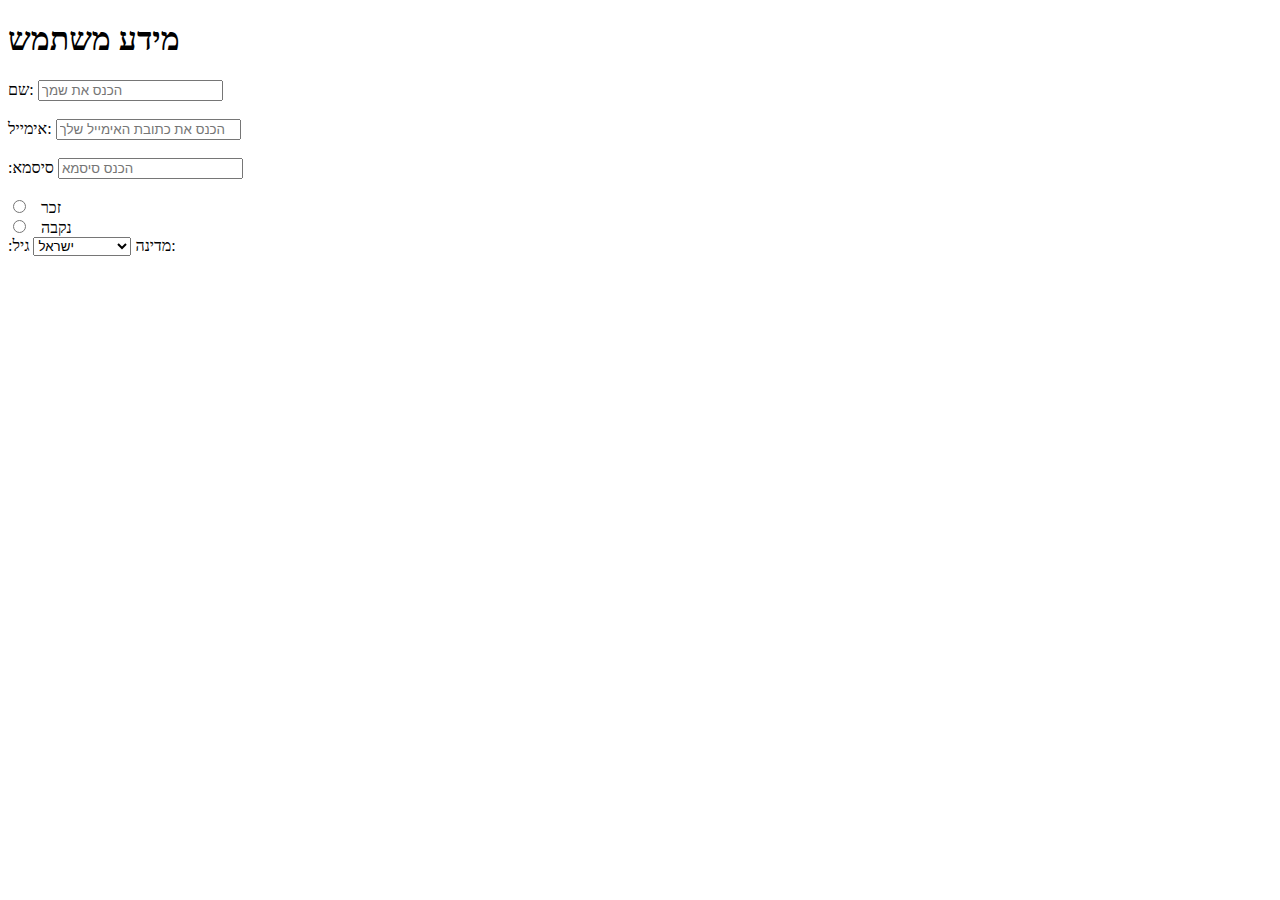
<file: Exercise/Index.html>
<!DOCTYPE html>
<html lang="en">
<head>
    <meta charset="UTF-8">
    <meta name="viewport" content="width=device-width, initial-scale=1.0">
    <title>Document</title>
</head>
<body>
    <div>
        <form action="">
    <h1>מידע משתמש</h1>
    <label for="name">שם:</label>
    <input type="text" id="name" placeholder="הכנס את שמך"><br></br>
    <label for="mail">אימייל:</label>
    <input type="email" id="mail" placeholder="הכנס את כתובת האימייל שלך"><br></br>
    <label for="password">:סיסמא</label>
    <input type="password" id="password" placeholder="הכנס סיסמא"><br></br>
    <input type="radio" name="gender" value="">
    <label for="gender">זכר</label><br>
    <input type="radio" name="gender" value="">
    <label for="gender">נקבה</label><br>
    <label for="country">:מדינה</label>
    <select name="country" id="country">
        <option value="israel">ישראל</option>
        <option value="usa">ארצות הברית</option>
        <option value="chine">סין</option>
    </select>
    <label for="age">גיל:</label>
    </form>
    </div>
</body>
</html>
</file>
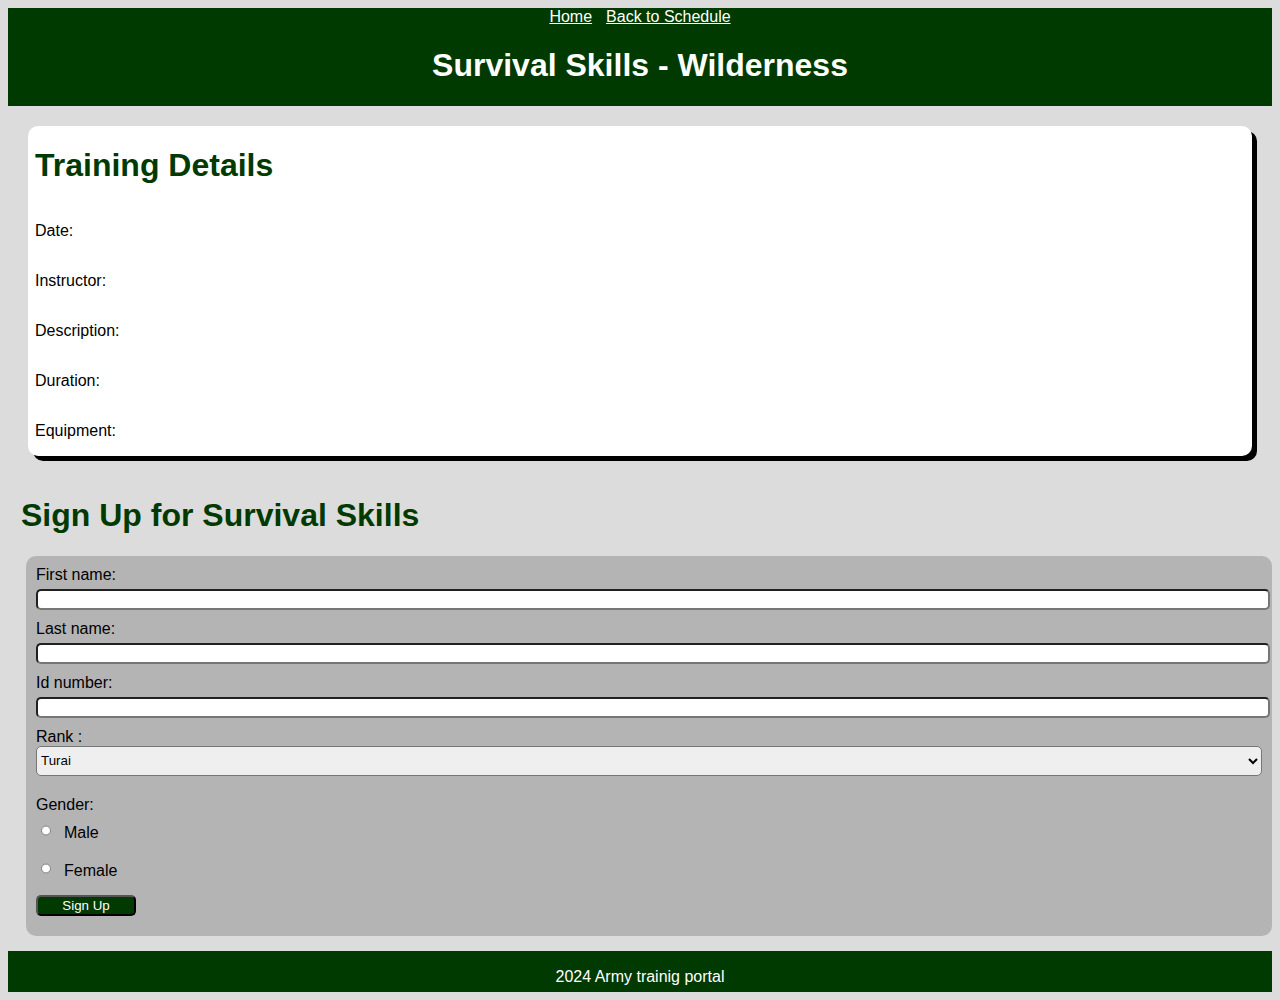
<file: ArmyWeb/regist.html>
<!DOCTYPE html>
<html lang="en">

<head>
    <meta charset="UTF-8">
    <meta name="viewport" content="width=device-width, initial-scale=1.0">
    <title>Document</title>
    <link rel="stylesheet" href="regist.css">
    <script>
    function f() {
        const Fname = document.getElementById("fname").value;
        const Lname = document.getElementById("lname").value;
        const IdNumber = document.getElementById("IDNumber").value;
        const Rank = document.getElementById("rank").value;
        const Gender = document.getElementsByName("g").value;
        alert(`Hello ${Fname} \nYour details that saved are \nFull Name: ${Fname, Lname} \nID Number is: ${IdNumber} \nRank is: ${Rank} \nGender is: ${Gender}`);
    }
    </script>
</head>
<body>
    <div id="top">
        <div id="linksInTop">
            <a class="linksInTopT" href="homeArmy.html">Home</a>
            <a class="linksInTopT" href="homeArmy.html">Back to Schedule</a>
        </div>
        <h1 id="mainTitel">Survival Skills - Wilderness</h1>
    </div>
    <div id="Details">
        <h1 id="DetailsTitle">Training Details</h1>
        <p id="date:" class="detail">Date: </p>
        <p id="Instructor:" class="detail">Instructor: </p>
        <p id="Description:" class="detail">Description: </p>
        <p id="Duration:" class="detail">Duration: </p>
        <p id="Equipment:" class="detail">Equipment: </p>
    </div>
    <h1 id="registTitle">Sign Up for Survival Skills</h1>
    <div id="form">
        <form action="">
            <label for="fname">First name:</label><br>
            <input type="text" id="fname" name="fname" value=""><br>
            <label for="lname">Last name:</label><br>
            <input type="text" id="lname" name="lname" value=""><br>
            <label for="IDNumber">Id number:</label><br>
            <input type="text" id="IDNumber" name="IDNumber" value=""><br>
            <label for="rank">Rank :</label>
            <select id="rank" name="ranklist">
                <option value="Turai">Turai</option>
                <option value="Segen">Segen</option>
                <option value="Seren">Seren</option>
                <option value="Aluf">Aluf</option>
            </select><br>
            <div class="gen">
                <label for="gender">Gender:</label><br>
                <div class="gen-control">
                    <input type="radio" id="male" name="g" value="Male">
                    <label class="genderC" for="male">Male</label>
                </div>
                <div class="gen-control">
                    <input type="radio" id="female" name="g" value="Female">
                    <label class="genderC" for="female">Female</label>
                </div>
            </div>
            <input id="signUp" type="submit" onclick="f()" value="Sign Up">
        </form>
    </div>
    <div id="creators">
        <p>2024 Army trainig portal</p>
    </div>
</body>

</html>
</file>
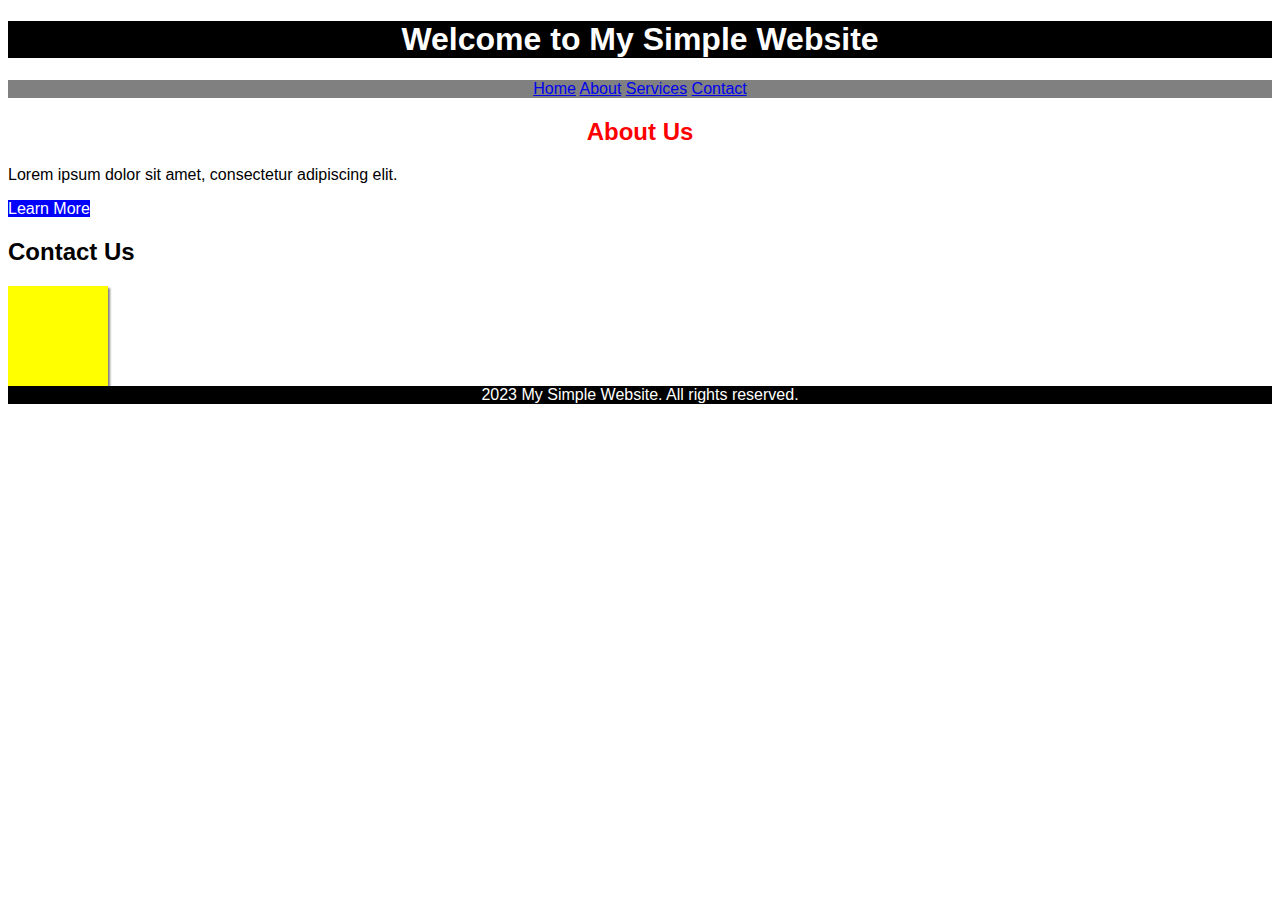
<file: examples/example.html>
<!DOCTYPE html>
<html>

<head>
    <meta charset="UTF-8">
    <title>My Simple Website</title>
    <link rel="stylesheet" href="example.css">
</head>

<body>
    <div>
        <h1 class="title">Welcome to My Simple Website</h1>
    </div>

    <div id="details">
        <a href="#">Home</a>
        <a href="#">About</a>
        <a href="#">Services</a>
        <a href="#">Contact</a>
    </div>

    <div>
        <div>
            <h2 id="about">About Us</h2>
            <p>Lorem ipsum dolor sit amet, consectetur adipiscing elit.</p>
            <a href="#" id="Learn">Learn More</a>
        </div>

        <div>
            <h2>Contact Us</h2>
            <div id="yellow"></div>
        </div>
    </div>

    <div class="title">
        2023 My Simple Website. All rights reserved.

    </div>
</body>

</html>
</file>
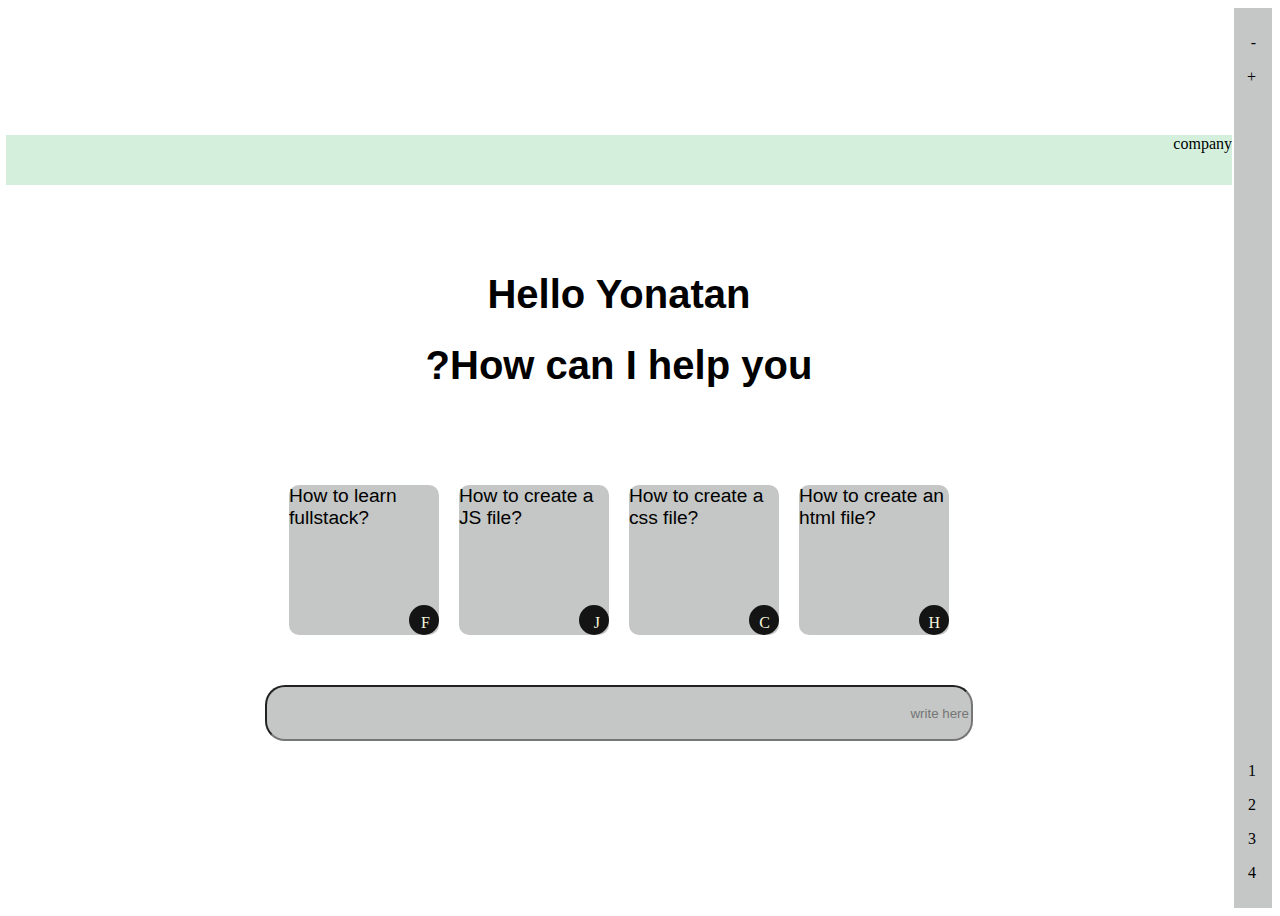
<file: examples/example1.html>
<!DOCTYPE html>
<html lang="en">
<head>
    <meta charset="UTF-8">
    <meta name="viewport" content="width=device-width, initial-scale=1.0">
    <title>Document</title>
    <link rel="stylesheet" href="example1.css">
</head>
<body>
    <div id="r">
        <div id="topDiv">
        <div class="topR">-</div>
        <div class="topR">+</div>
    </div>
        <div id="underDiv">
        <div class="under">1</div>
        <div class="under">2</div>
        <div class="under">3</div>
        <div class="under">4</div>
    </div>
    </div>
    <div id="l">
        <div id="topPage"><div id="company">company</div></div>
        <div id="title">
            <h1>Hello Yonatan</h1>
            <h1>How can I help you?</h1>
        </div>
        <div id="main">
            <div class="inMain">        
                <div class="advences">How to create an html file?</div>
                <div class="number"><div class="n">H</div></div>
            </div>
            <div class="inMain">
                <div class="advences">How to create a css file?</div>
                <div class="number"><div class="n">C</div></div>
            </div>
            <div class="inMain">
                <div class="advences">How to create a JS file?</div>
                <div class="number"><div class="n">J</div></div>
            </div>
            <div class="inMain">
                <div class="advences">How to learn fullstack?</div>
                <div class="number"><div class="n">F</div></div>
            </div>
        </div>
        <div id="query">
            <form action="/action_page.php">
                <input type="text" placeholder="write here">
        </div>
    </div>
</body>
</html>
</file>
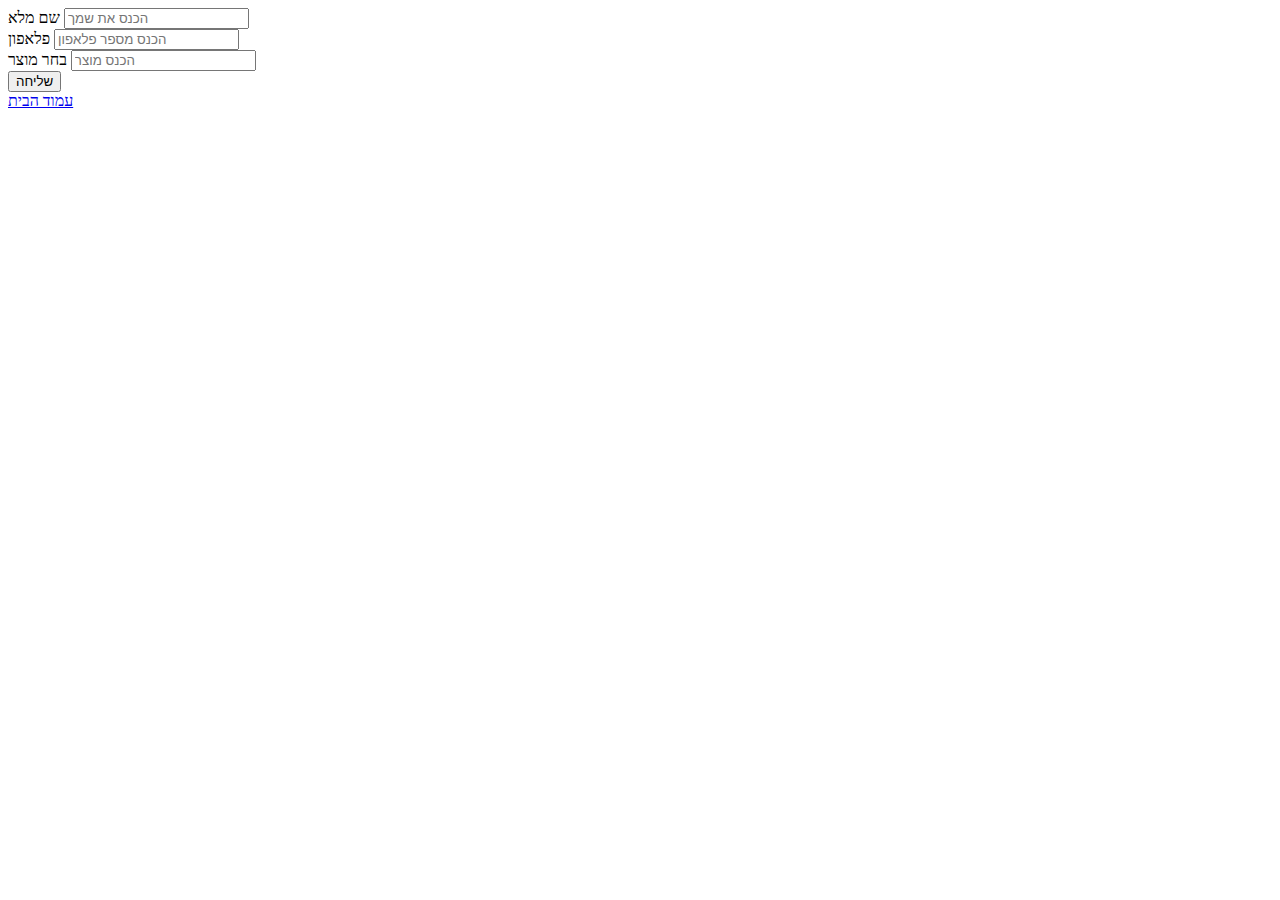
<file: Fly/form.html>
<!DOCTYPE html>
<html lang="en">
<head>
    <meta charset="UTF-8">
    <meta name="viewport" content="width=device-width, initial-scale=1.0">
    <title>Document</title>
</head>
<body>
    <div>
        <form action="ThankYou.html">
            <label for="FullName">שם מלא</label>
            <input type="text" id="FullName" placeholder="הכנס את שמך"><br>
            <label for="Phone">פלאפון</label>
            <input type="text" id="Phone" placeholder="הכנס מספר פלאפון"><br>
            <label for="product">בחר מוצר</label>
            <input type="text" id="product" placeholder="הכנס מוצר"><br>            
            <button button type="submit">שליחה</button>
        </form>
    </div>
    <a href="Index.html">עמוד הבית</a>
</body>
</html>
</file>
<file: ArmyWeb/regist.css>
body {
    display: flex;
    flex-direction: column;
    background-color: gainsboro;
    font-family: Arial, Helvetica, sans-serif;
}

#top {
    display: flex;
    flex-direction: column;
    justify-content: center;
    background-color: rgb(0, 58, 0);
    align-items: center;
}

#linksInTop {
    display: flex;
    justify-content: center;

}

#DetailsTitle {
    color: rgb(0, 58, 0);
}

.linksInTopT {
    color: white;
    margin-left: 7px;
    margin-right: 7px;
}

#mainTitel {
    color: white;
}

#Details {
    display: flex;
    flex-direction: column;
    background-color: white;
    border-radius: 10px;
    margin: 20px;
    padding-left: 7px;
    box-shadow: 5px 5px;
}

#registTitle {
    color: rgb(0, 58, 0);
    margin-left: 13px;
}

#form {
    background-color: rgba(165, 165, 165, 0.719);
    border-radius: 10px;
    padding: 10px;
    width: 97%;
    margin-left: 18px;
    margin-bottom: 15px;
}

label {
    margin-top: 20px;
    margin-bottom: 20px;
}

input {
    width: 100%;
    border-radius: 5px;
    margin-bottom: 10px;
    margin-top: 5px;
}

select {
    width: 100%;
    height: 30px;
    border-radius: 5px;
    margin-bottom: 20px;
}

#signUp {
    width: 100px;
    color: white;
    background-color: rgb(0, 58, 0);
}

.genderC {
    margin: 10px;
}

.gen {
    width: 10px;
}

.gen-control {
    display: flex;
    justify-content: space-between;
    align-items: center;
}

#creators {
    text-align: center;
    color: white;
    background-color: rgb(0, 58, 0);
    height: 40px;
    padding-top: 1px;
}
</file>
<file: examples/example.css>
*{
    font-family: Arial, Helvetica, sans-serif;

}

.title{
    background-color: black;
    color: white;
    text-align: center;
}

#link{
    background-color: black;
    color: white;
    text-align: center;
}

#details{
    background-color: gray;
    text-align: center;

}

#about{
    color: red;
    text-align: center;
    font-family: Arial, Helvetica, sans-serif;    
}

#Learn{
    background-color: blue;
    color: white;
    text-decoration: none;
}

#yellow{
    background-color: yellow;
    height: 100px;
    width: 100px;
    box-shadow: 2px 2px 2px gray;
}
</file>
<file: examples/example1.css>
*{
    direction: rtl;
}

body{
    display: flex;

    height: 100vh;
}
#r{
    display: flex;
    background-color: #c4c7c5;
    position: absolute;
    height: 100%;
    width: 3%;
}

#l{
    display: flex;
    justify-content: center;
    flex-direction: column;
    align-content: center;
    align-items: center;
    /* background-color: rgb(59, 136, 69); */
    position: relative;
    right: 40px;
    height: 100%;
    width: 97%;
}

.topR{
    margin: 16px;
}


#topDiv{
    position: absolute;
    top: 10px;
}

#underDiv{
    /* background-color: aqua; */
    position: absolute;
    bottom: 10px;
}

.under{
   /* position: absolute; */
   bottom: 10px;
   margin: 16px;
}

#main{
    display: flex;
    /* justify-content: center; */
    justify-content: center;
    /* background-color: brown; */
}


.inMain{
    position: relative;
    display: inline-block;
    justify-content:space-evenly;
    width: 150px;
    height: 150px;
    margin: 40px;
    background-color: #c4c7c5;
    border-radius: 10px;
    margin: 10px;
}

.advences{
    direction: ltr;
    display: inline-block;
    font-size: larger;
    font-family: 'Gill Sans', 'Gill Sans MT', Calibri, 'Trebuchet MS', sans-serif;
}


.number{
    position: absolute;
    bottom: 0px;
    right: 0px;
    background-color: rgb(20, 20, 20);
    height: 30px;
    width: 30px;
    border-radius: 50%;
    color: beige;  
}

.n{
    position: relative;
    top: 30%;
    right: 30%;
}

#title{
    font-size: 20px;
    font-family: Arial, Arial, Helvetica, sans-serif;
    text-align: center;
    margin: 60px;
}

input{
    margin: 40px;
    width: 700px;
    height: 50px;
    border-radius: 20px;
    background-color: #c4c7c5;
}

#topPage{
    position: relative;
    height: 50px;
    width: 100%;
    background-color: #d4f0dd;
    
}
</file>
